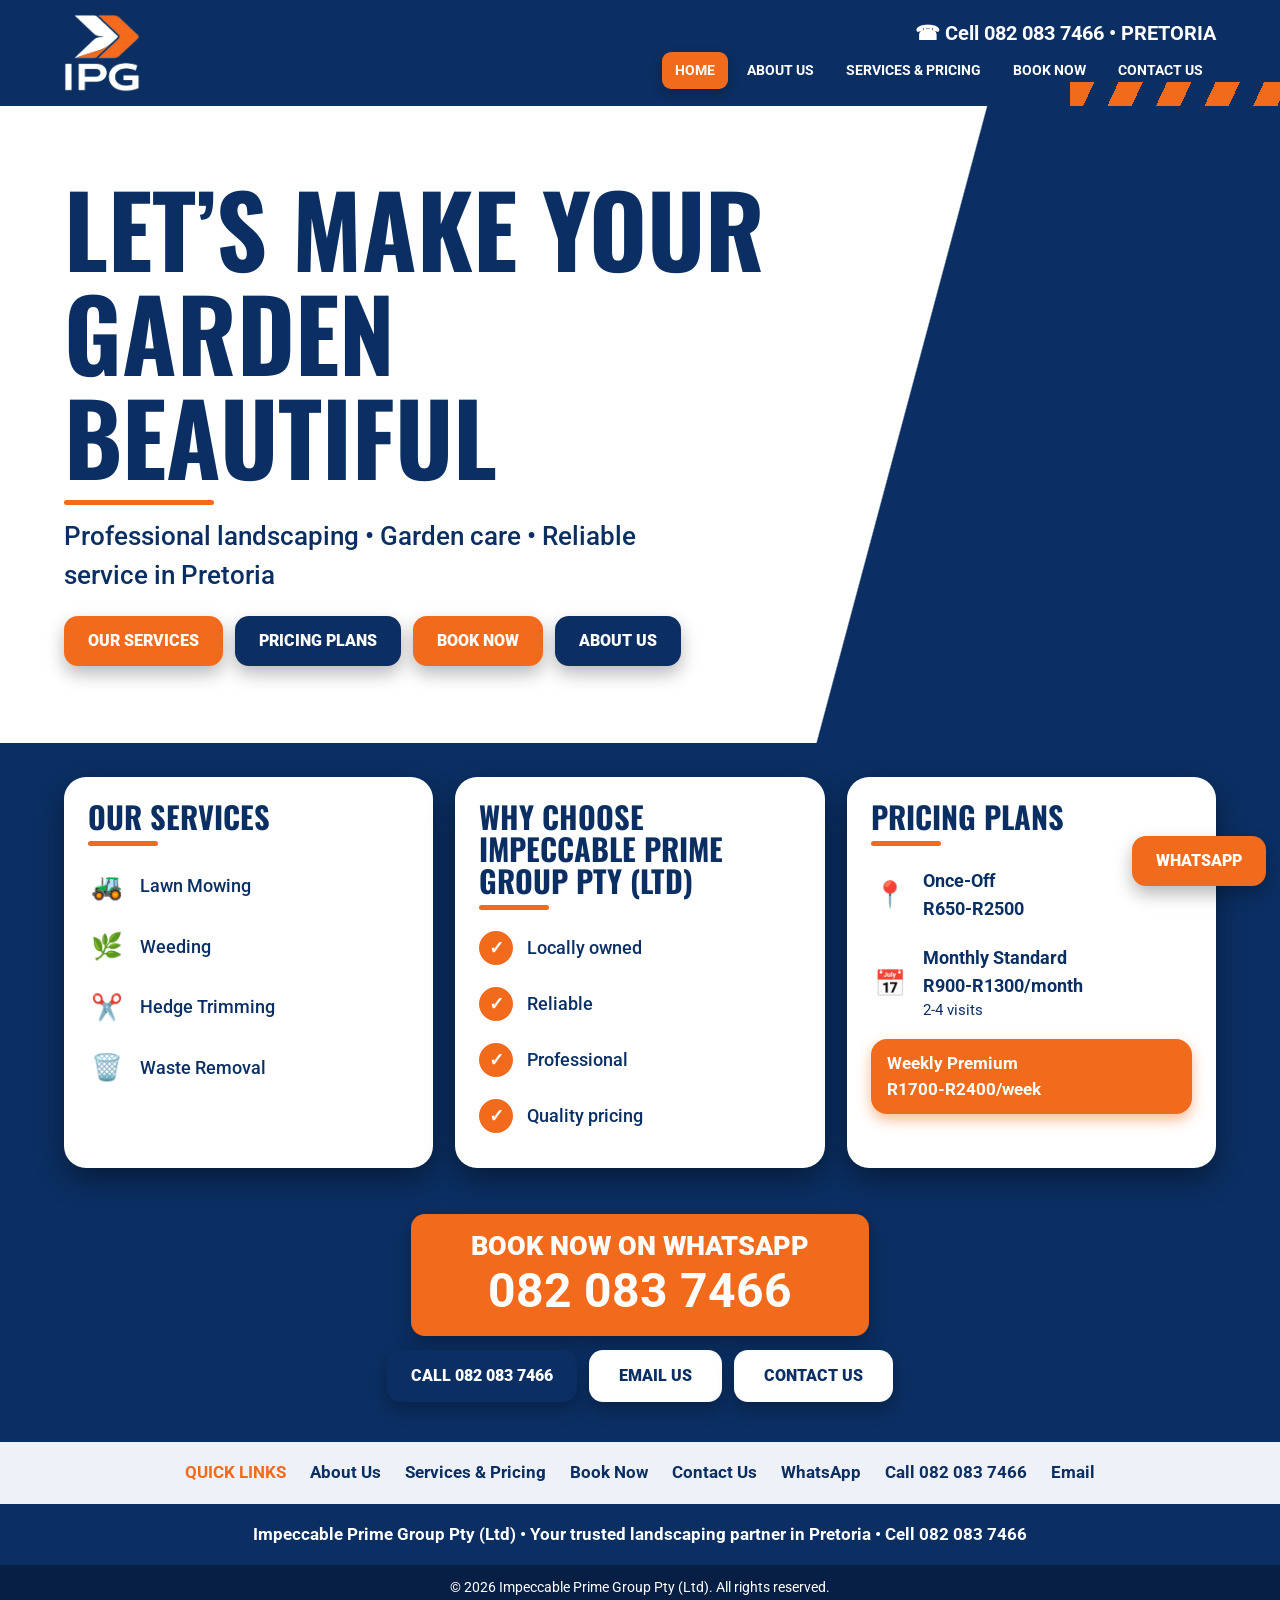
<file: index.html>
<!DOCTYPE html>
<html lang="en"><head><meta charset="utf-8"><meta name="viewport" content="width=device-width,initial-scale=1">
<title>Impeccable Prime Group Pty (Ltd) | Pretoria</title><meta name="description" content="Professional landscaping, garden care and reliable service in Pretoria."><link rel="icon" href="images/logo.png">
<link href="https://fonts.googleapis.com/css2?family=Montserrat:wght@500;700;800&family=Oswald:wght@500;700&family=Roboto:wght@400;500;700;900&display=swap" rel="stylesheet">
<link rel="stylesheet" href="index.css"></head>
<body class="">

<header class="top dark"><a class="logo" href="index.html"><img src="images/logo-white.png" alt="Impeccable Prime Group Pty (Ltd) logo" data-zoom></a><div class="right"><a class="ph" href="tel:+27820837466">&#9742; Cell 082 083 7466 &bull; PRETORIA</a><div class="navwrap"><button class="burger" aria-label="Menu">&#9776;</button><nav class="nav"><a href="index.html" class="on">Home</a><a href="about.html">About Us</a><a href="services-pricing.html">Services &amp; Pricing</a><a href="booking.html">Book Now</a><a href="contact.html">Contact Us</a></nav></div></div></header>
<section class="hero fade"><h1>Let&rsquo;s make your garden beautiful</h1><div class="bar"></div>
<p>Professional landscaping &bull; Garden care &bull; Reliable service in Pretoria</p>
<div class="btns"><a class="btn" href="services-pricing.html">Our Services</a><a class="btn navy" href="services-pricing.html#pricing">Pricing Plans</a><a class="btn" href="booking.html">Book Now</a><a class="btn navy" href="about.html">About Us</a></div></section>
<section class="panel"><div class="cards">
<div class="card fade"><h2>Our Services</h2><div class="bar"></div><ul>
<li><span class="ic">&#128668;</span>Lawn Mowing</li><li><span class="ic">&#127807;</span>Weeding</li><li><span class="ic">&#9986;&#65039;</span>Hedge Trimming</li><li><span class="ic">&#128465;&#65039;</span>Waste Removal</li></ul></div>
<div class="card fade"><h2>Why choose Impeccable Prime Group Pty (Ltd)</h2><div class="bar"></div><ul>
<li><span class="ck">&#10003;</span>Locally owned</li><li><span class="ck">&#10003;</span>Reliable</li><li><span class="ck">&#10003;</span>Professional</li><li><span class="ck">&#10003;</span>Quality pricing</li></ul></div>
<div class="card fade"><h2>Pricing Plans</h2><div class="bar"></div><ul>
<li><span class="ic">&#128205;</span><div><b>Once-Off</b><b>R650-R2500</b></div></li>
<li><span class="ic">&#128197;</span><div><b>Monthly Standard</b><b>R900-R1300/month</b><small>2-4 visits</small></div></li></ul>
<div class="pill">Weekly Premium<br>R1700-R2400/week</div></div></div></section>
<section class="cta fade"><a class="btn big" href="https://wa.me/27820837466" target="_blank" rel="noopener">Book now on WhatsApp<strong>082 083 7466</strong></a>
<div class="btns"><a class="btn navy" href="tel:+27820837466">Call 082 083 7466</a><a class="btn white" href="mailto:unitylaka@gmail.com">Email Us</a><a class="btn white" href="contact.html">Contact Us</a></div></section>
<div class="quick"><b>Quick links</b><a href="about.html">About Us</a><a href="services-pricing.html">Services &amp; Pricing</a><a href="booking.html">Book Now</a><a href="contact.html">Contact Us</a><a href="https://wa.me/27820837466" target="_blank" rel="noopener">WhatsApp</a><a href="tel:+27820837466">Call 082 083 7466</a><a href="mailto:unitylaka@gmail.com">Email</a></div><a class="btn wa" href="https://wa.me/27820837466" target="_blank" rel="noopener">WhatsApp</a>
<footer class="foot">Impeccable Prime Group Pty (Ltd) &bull; Your trusted landscaping partner in Pretoria &bull; Cell 082 083 7466</footer>
<div class="copy">&copy; 2026 Impeccable Prime Group Pty (Ltd). All rights reserved.</div>
<script src="index.js"></script></body></html>
</file>
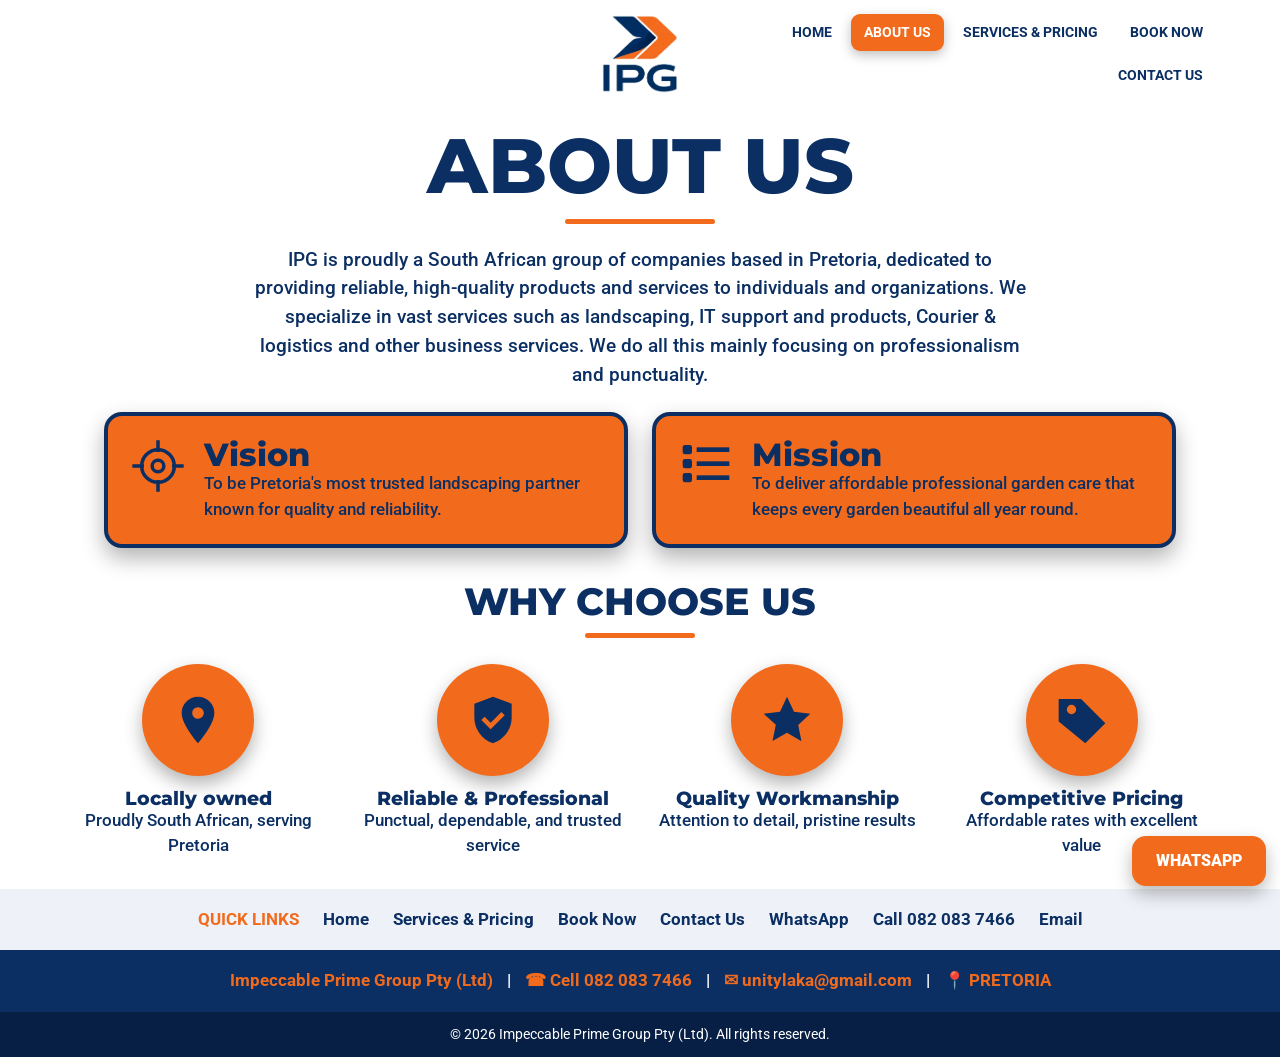
<file: about.html>
<!DOCTYPE html>
<html lang="en"><head><meta charset="utf-8"><meta name="viewport" content="width=device-width,initial-scale=1">
<title>About Us | Impeccable Prime Group Pty (Ltd)</title><meta name="description" content="Impeccable Prime Group Pty (Ltd) is proudly a South African group of companies based in Pretoria."><link rel="icon" href="images/logo.png">
<link href="https://fonts.googleapis.com/css2?family=Montserrat:wght@500;700;800&family=Oswald:wght@500;700&family=Roboto:wght@400;500;700;900&display=swap" rel="stylesheet">
<link rel="stylesheet" href="about.css"></head>
<body class="mont">

<header class="top mid"><a class="logo" href="index.html"><img src="images/logo.png" alt="Impeccable Prime Group Pty (Ltd) logo" data-zoom></a><div class="right"><div class="navwrap"><button class="burger" aria-label="Menu">&#9776;</button><nav class="nav"><a href="index.html">Home</a><a href="about.html" class="on">About Us</a><a href="services-pricing.html">Services &amp; Pricing</a><a href="booking.html">Book Now</a><a href="contact.html">Contact Us</a></nav></div></div></header>
<section class="hd fade"><h1>About Us</h1><div class="bar"></div></section>
<p class="intro fade">IPG is proudly a South African group of companies based in Pretoria, dedicated to providing reliable, high-quality products and services to individuals and organizations.<span class="more"> We specialize in vast services such as landscaping, IT support and products, Courier &amp; logistics and other business services. We do all this mainly focusing on professionalism and punctuality.</span><br><button class="toggle" type="button">Show more</button></p>
<section class="vm"><div class="fade"><svg viewBox="0 0 48 48" fill="none" stroke="#0B2F63" stroke-width="3"><circle cx="24" cy="24" r="14"/><circle cx="24" cy="24" r="5"/><path d="M24 2v10M24 36v10M2 24h10M36 24h10"/></svg><span><h3>Vision</h3><p>To be Pretoria's most trusted landscaping partner known for quality and reliability.</p></span></div>
<div class="fade"><svg viewBox="0 0 48 48" fill="#0B2F63"><rect x="4" y="6" width="8" height="8" rx="2"/><rect x="4" y="18" width="8" height="8" rx="2"/><rect x="4" y="30" width="8" height="8" rx="2"/><rect x="16" y="8" width="28" height="4"/><rect x="16" y="20" width="28" height="4"/><rect x="16" y="32" width="28" height="4"/></svg><span><h3>Mission</h3><p>To deliver affordable professional garden care that keeps every garden beautiful all year round.</p></span></div></section>
<section class="why"><h2>Why Choose Us</h2><div class="bar"></div><div class="row"><div class="fade"><div class="circ"><svg viewBox="0 0 24 24"><path fill-rule="evenodd" d="M12 2a7 7 0 0 0-7 7c0 5 7 13 7 13s7-8 7-13a7 7 0 0 0-7-7zm0 9.5a2.5 2.5 0 1 1 0-5 2.5 2.5 0 0 1 0 5z"/></svg></div><h3>Locally owned</h3><p>Proudly South African, serving Pretoria</p></div><div class="fade"><div class="circ"><svg viewBox="0 0 24 24"><path fill-rule="evenodd" d="M12 2 4 5v6c0 5 3.4 9.4 8 11 4.6-1.6 8-6 8-11V5l-8-3zm-1 14-4-4 1.4-1.4L11 13.2l4.6-4.6L17 10l-6 6z"/></svg></div><h3>Reliable &amp; Professional</h3><p>Punctual, dependable, and trusted service</p></div><div class="fade"><div class="circ"><svg viewBox="0 0 24 24"><path fill-rule="evenodd" d="m12 2 3 6.5 7 .8-5.2 4.8 1.4 7L12 17.5 5.8 21l1.4-7L2 9.3l7-.8z"/></svg></div><h3>Quality Workmanship</h3><p>Attention to detail, pristine results</p></div><div class="fade"><div class="circ"><svg viewBox="0 0 24 24"><path fill-rule="evenodd" d="M2 12.6V3h9.6L22 13.4 13.4 22 2 12.6zM7.5 5.5a2 2 0 1 0 0 4 2 2 0 0 0 0-4z"/></svg></div><h3>Competitive Pricing</h3><p>Affordable rates with excellent value</p></div></div></section>
<div class="quick"><b>Quick links</b><a href="index.html">Home</a><a href="services-pricing.html">Services &amp; Pricing</a><a href="booking.html">Book Now</a><a href="contact.html">Contact Us</a><a href="https://wa.me/27820837466" target="_blank" rel="noopener">WhatsApp</a><a href="tel:+27820837466">Call 082 083 7466</a><a href="mailto:unitylaka@gmail.com">Email</a></div><a class="btn wa" href="https://wa.me/27820837466" target="_blank" rel="noopener">WhatsApp</a>
<footer class="foot"><span>Impeccable Prime Group Pty (Ltd)</span> | <span>&#9742; <a href="tel:+27820837466" style="text-decoration:none">Cell 082 083 7466</a></span> | <span>&#9993; <a href="mailto:unitylaka@gmail.com" style="text-decoration:none">unitylaka@gmail.com</a></span> | <span>&#128205; PRETORIA</span></footer>
<div class="copy">&copy; 2026 Impeccable Prime Group Pty (Ltd). All rights reserved.</div>
<script src="about.js"></script></body></html>
</file>
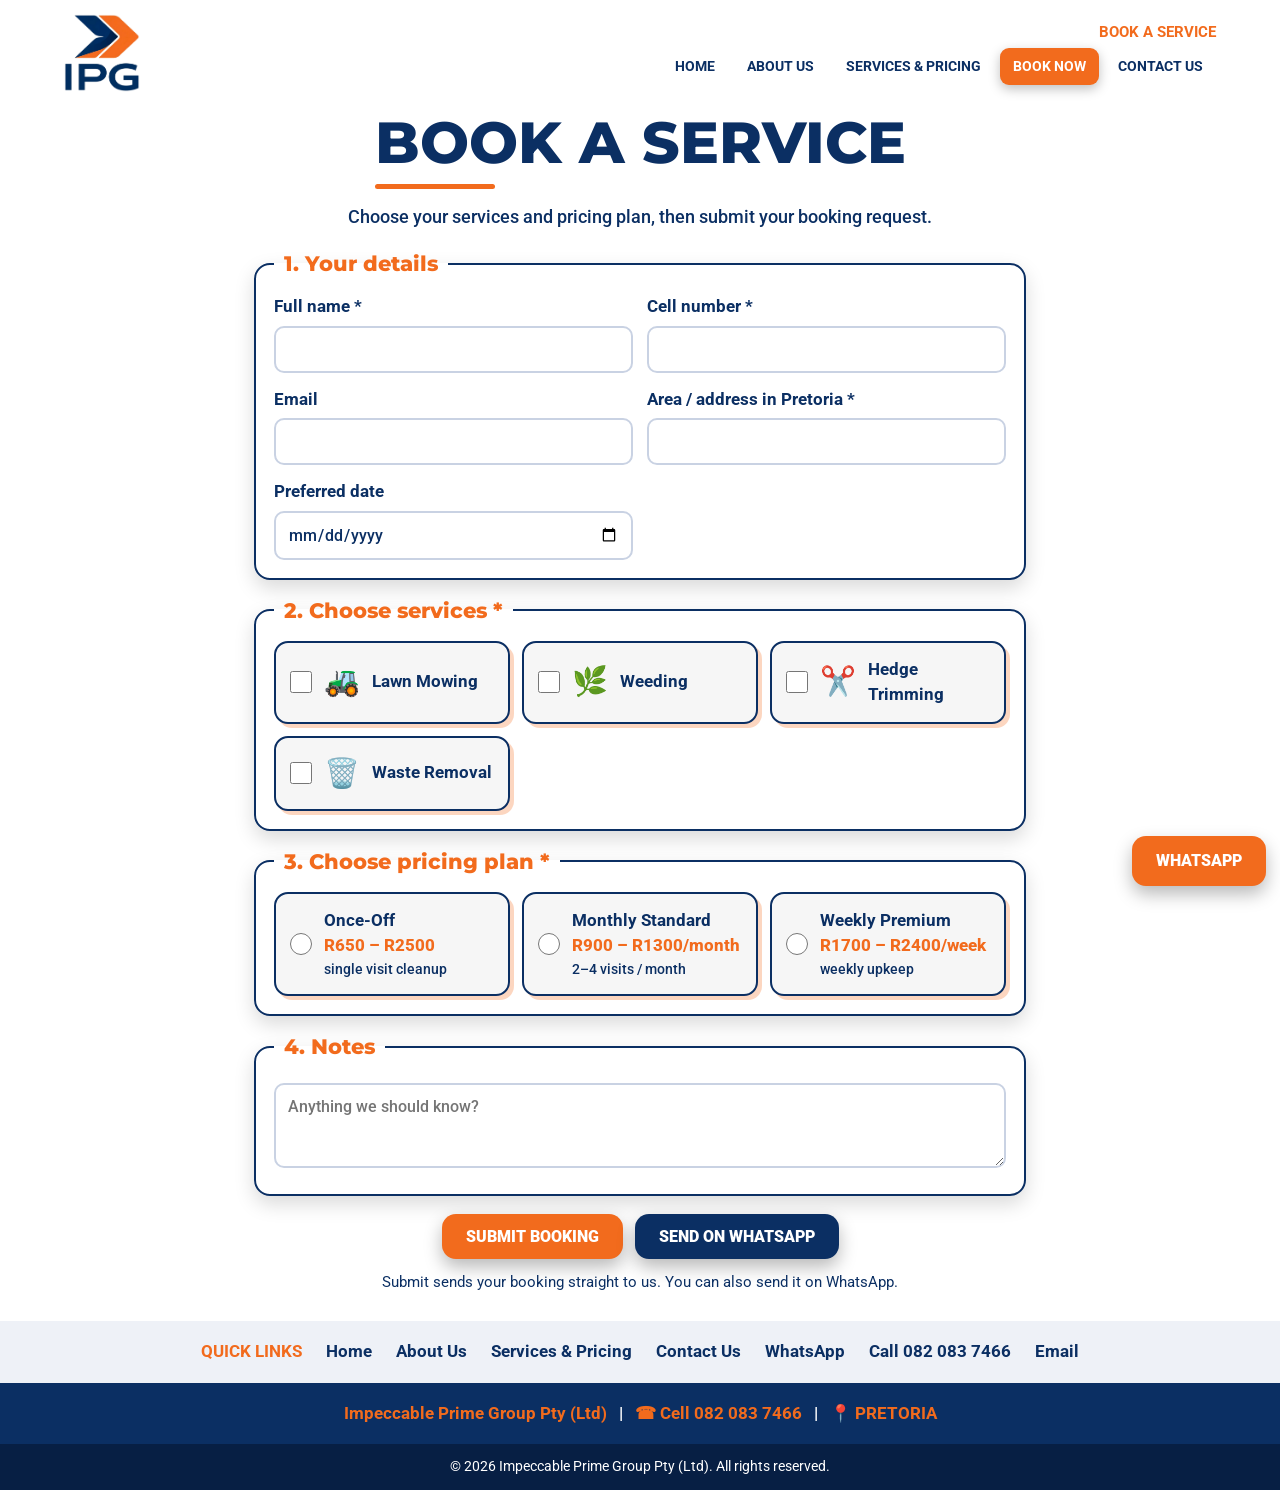
<file: booking.html>
<!DOCTYPE html>
<html lang="en"><head><meta charset="utf-8"><meta name="viewport" content="width=device-width,initial-scale=1">
<title>Book a Service | Impeccable Prime Group Pty (Ltd)</title><meta name="description" content="Choose your services and pricing plan and send your booking request by WhatsApp or email."><link rel="icon" href="images/logo.png">
<link href="https://fonts.googleapis.com/css2?family=Montserrat:wght@500;700;800&family=Oswald:wght@500;700&family=Roboto:wght@400;500;700;900&display=swap" rel="stylesheet">
<link rel="stylesheet" href="booking.css"></head>
<body class="mont">

<header class="top"><a class="logo" href="index.html"><img src="images/logo.png" alt="Impeccable Prime Group Pty (Ltd) logo" data-zoom></a><div class="right"><span class="lab">Book a Service</span><div class="navwrap"><button class="burger" aria-label="Menu">&#9776;</button><nav class="nav"><a href="index.html">Home</a><a href="about.html">About Us</a><a href="services-pricing.html">Services &amp; Pricing</a><a href="booking.html" class="on">Book Now</a><a href="contact.html">Contact Us</a></nav></div></div></header>
<div class="tw fade"><h1>Book a Service</h1><div class="bar"></div></div>
<p class="lead">Choose your services and pricing plan, then submit your booking request.</p>
<form id="bf" class="form fade" name="booking" method="POST" data-netlify="true" data-netlify-honeypot="bot-field" novalidate><input type="hidden" name="form-name" value="booking"><p hidden><label>Do not fill this in: <input name="bot-field"></label></p>
<fieldset><legend>1. Your details</legend><div class="fields"><label>Full name *<input id="name" name="name" autocomplete="name"></label><label>Cell number *<input id="phone" name="phone" type="tel" autocomplete="tel"></label><label>Email<input id="email" name="email" type="email" autocomplete="email"></label><label>Area / address in Pretoria *<input id="area" name="area" autocomplete="street-address"></label><label>Preferred date<input id="date" name="date" type="date"></label></div></fieldset>
<fieldset><legend>2. Choose services *</legend><div class="opts"><label class="opt"><input type="checkbox" name="service" value="Lawn Mowing"><i class="ic">&#128668;</i><span>Lawn Mowing</span></label><label class="opt"><input type="checkbox" name="service" value="Weeding"><i class="ic">&#127807;</i><span>Weeding</span></label><label class="opt"><input type="checkbox" name="service" value="Hedge Trimming"><i class="ic">&#9986;&#65039;</i><span>Hedge Trimming</span></label><label class="opt"><input type="checkbox" name="service" value="Waste Removal"><i class="ic">&#128465;&#65039;</i><span>Waste Removal</span></label></div></fieldset>
<fieldset><legend>3. Choose pricing plan *</legend><div class="opts"><label class="opt"><input type="radio" name="plan" value="Once-Off (R650 &ndash; R2500)"><span><b>Once-Off</b><em>R650 &ndash; R2500</em><small>single visit cleanup</small></span></label><label class="opt"><input type="radio" name="plan" value="Monthly Standard (R900 &ndash; R1300/month)"><span><b>Monthly Standard</b><em>R900 &ndash; R1300/month</em><small>2&ndash;4 visits / month</small></span></label><label class="opt"><input type="radio" name="plan" value="Weekly Premium (R1700 &ndash; R2400/week)"><span><b>Weekly Premium</b><em>R1700 &ndash; R2400/week</em><small>weekly upkeep</small></span></label></div></fieldset>
<fieldset><legend>4. Notes</legend><label><textarea id="notes" name="notes" rows="3" placeholder="Anything we should know?"></textarea></label></fieldset>
<div class="btns"><button type="submit" class="btn">Submit Booking</button><button type="button" class="btn navy" data-send="wa">Send on WhatsApp</button></div>
<p id="msg" role="alert"></p><p class="help">Submit sends your booking straight to us. You can also send it on WhatsApp.</p></form>
<div class="quick"><b>Quick links</b><a href="index.html">Home</a><a href="about.html">About Us</a><a href="services-pricing.html">Services &amp; Pricing</a><a href="contact.html">Contact Us</a><a href="https://wa.me/27820837466" target="_blank" rel="noopener">WhatsApp</a><a href="tel:+27820837466">Call 082 083 7466</a><a href="mailto:unitylaka@gmail.com">Email</a></div><a class="btn wa" href="https://wa.me/27820837466" target="_blank" rel="noopener">WhatsApp</a>
<footer class="foot"><span>Impeccable Prime Group Pty (Ltd)</span> | <span>&#9742; <a href="tel:+27820837466" style="text-decoration:none">Cell 082 083 7466</a></span> | <span>&#128205; PRETORIA</span></footer>
<div class="copy">&copy; 2026 Impeccable Prime Group Pty (Ltd). All rights reserved.</div>
<script src="booking.js"></script></body></html>
</file>
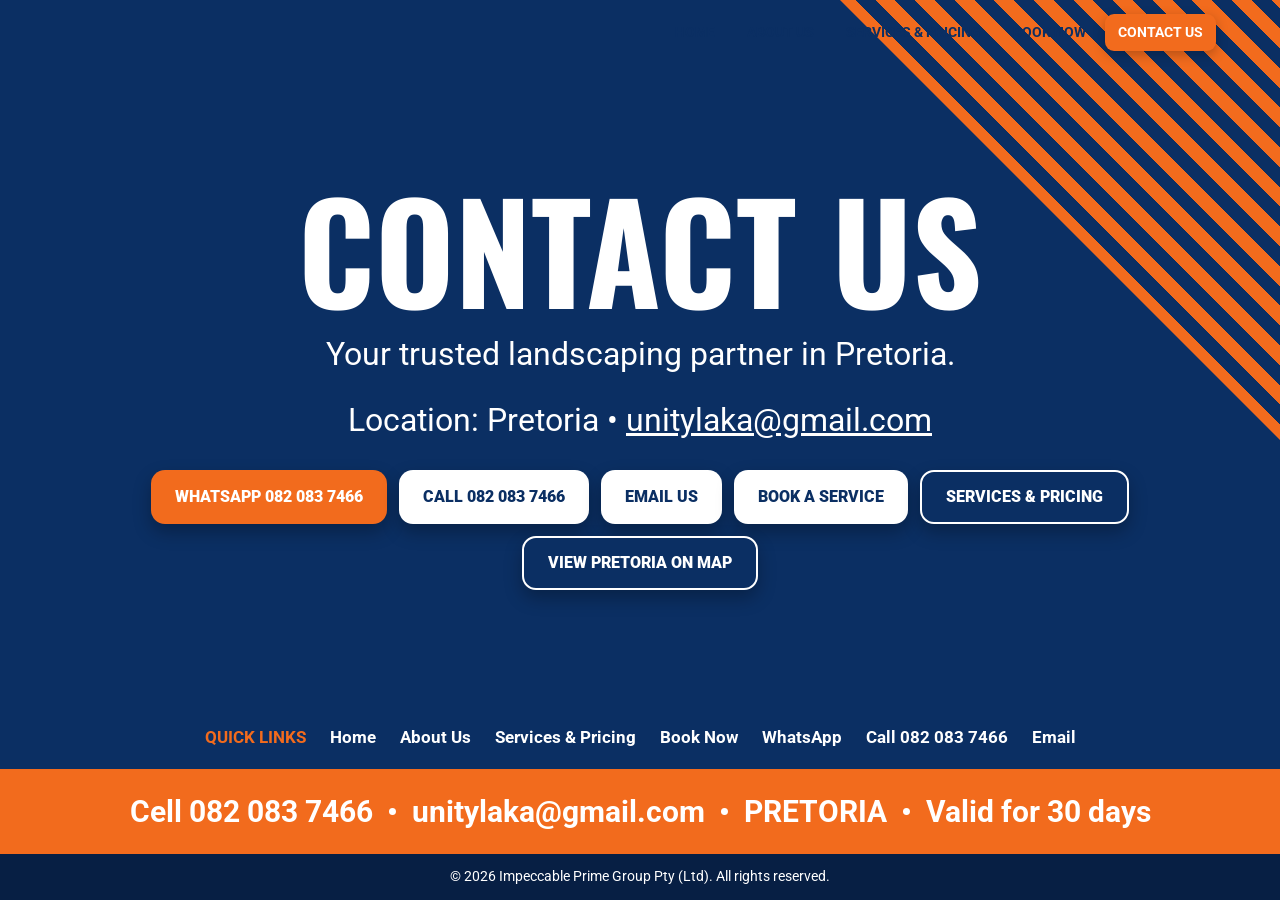
<file: contact.html>
<!DOCTYPE html>
<html lang="en"><head><meta charset="utf-8"><meta name="viewport" content="width=device-width,initial-scale=1">
<title>Contact Us | Impeccable Prime Group Pty (Ltd)</title><meta name="description" content="Contact Impeccable Prime Group Pty (Ltd) in Pretoria. Cell 082 083 7466, email unitylaka@gmail.com."><link rel="icon" href="images/logo.png">
<link href="https://fonts.googleapis.com/css2?family=Montserrat:wght@500;700;800&family=Oswald:wght@500;700&family=Roboto:wght@400;500;700;900&display=swap" rel="stylesheet">
<link rel="stylesheet" href="contact.css"></head>
<body class="c">

<div class="stripes"></div>
<header class="top"><div class="right"><div class="navwrap"><button class="burger" aria-label="Menu">&#9776;</button><nav class="nav"><a href="index.html">Home</a><a href="about.html">About Us</a><a href="services-pricing.html">Services &amp; Pricing</a><a href="booking.html">Book Now</a><a href="contact.html" class="on">Contact Us</a></nav></div></div></header>
<main class="main fade"><h1>Contact Us</h1><p>Your trusted landscaping partner in Pretoria.</p><p>Location: Pretoria &bull; <a href="mailto:unitylaka@gmail.com">unitylaka@gmail.com</a></p>
<div class="btns"><a class="btn" href="https://wa.me/27820837466" target="_blank" rel="noopener">WhatsApp 082 083 7466</a><a class="btn white" href="tel:+27820837466">Call 082 083 7466</a><a class="btn white" href="mailto:unitylaka@gmail.com">Email Us</a><a class="btn white" href="booking.html">Book a Service</a><a class="btn navy" style="border:2px solid #fff" href="services-pricing.html">Services &amp; Pricing</a><a class="btn navy" style="border:2px solid #fff" href="https://www.google.com/maps/search/?api=1&amp;query=Pretoria" target="_blank" rel="noopener">View Pretoria on Map</a></div></main>
<div class="quick"><b>Quick links</b><a href="index.html">Home</a><a href="about.html">About Us</a><a href="services-pricing.html">Services &amp; Pricing</a><a href="booking.html">Book Now</a><a href="https://wa.me/27820837466" target="_blank" rel="noopener">WhatsApp</a><a href="tel:+27820837466">Call 082 083 7466</a><a href="mailto:unitylaka@gmail.com">Email</a></div>
<div class="obar">Cell 082 083 7466 &nbsp;&bull;&nbsp; unitylaka@gmail.com &nbsp;&bull;&nbsp; PRETORIA &nbsp;&bull;&nbsp; Valid for 30 days</div>
<div class="copy">&copy; 2026 Impeccable Prime Group Pty (Ltd). All rights reserved.</div>
<script src="contact.js"></script></body></html>
</file>
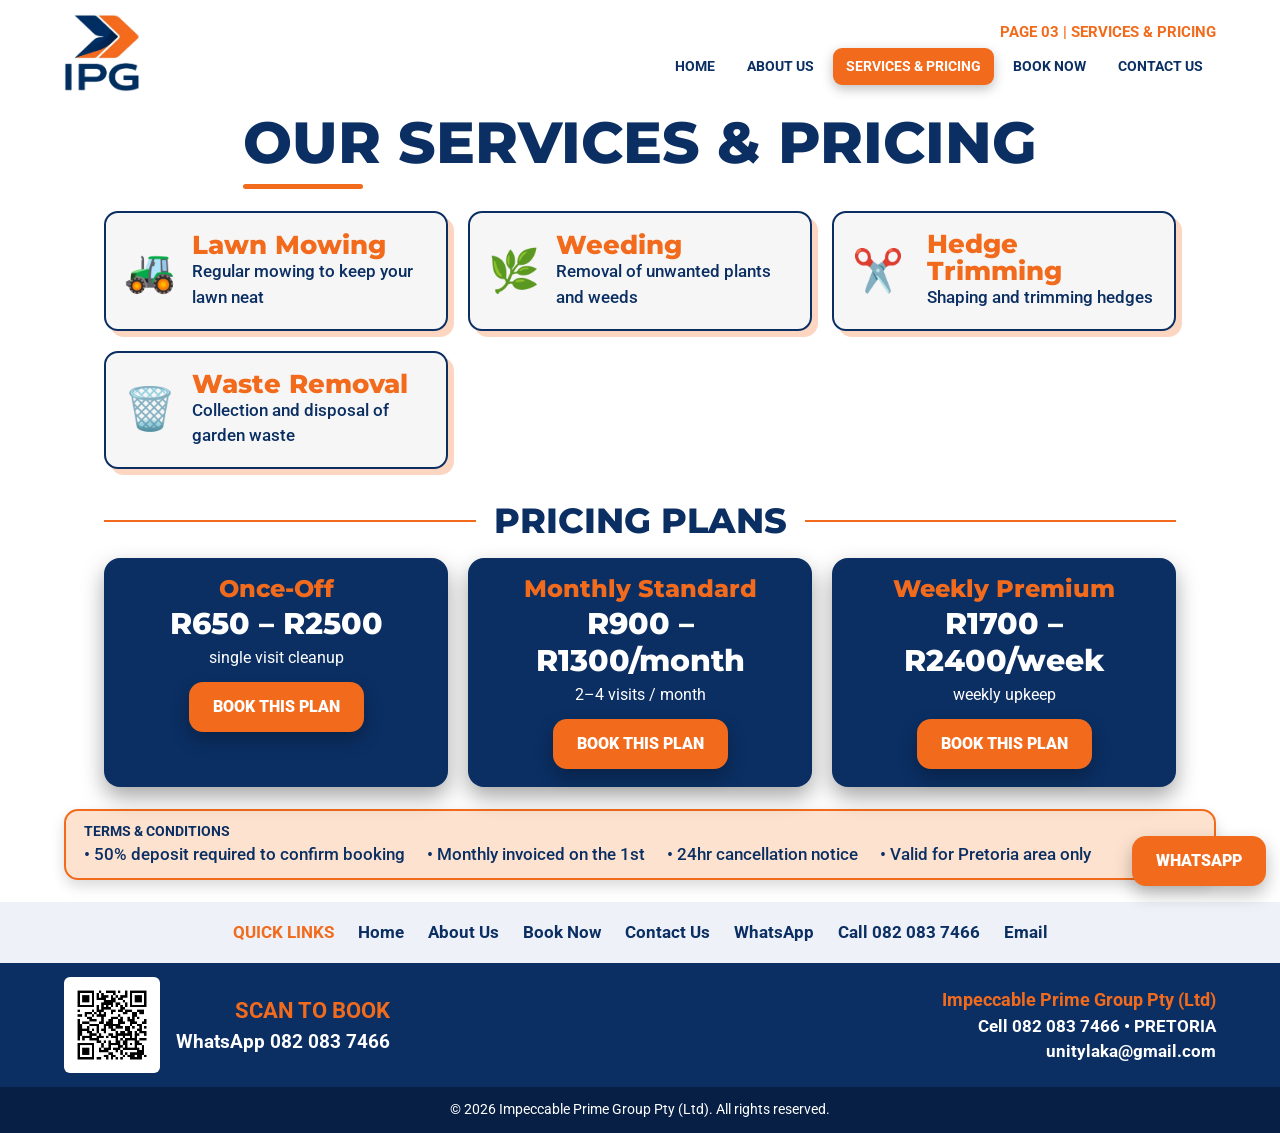
<file: services-pricing.html>
<!DOCTYPE html>
<html lang="en"><head><meta charset="utf-8"><meta name="viewport" content="width=device-width,initial-scale=1">
<title>Our Services &amp; Pricing | Impeccable Prime Group Pty (Ltd)</title><meta name="description" content="Lawn mowing, weeding, hedge trimming and waste removal in Pretoria. See our pricing plans."><link rel="icon" href="images/logo.png">
<link href="https://fonts.googleapis.com/css2?family=Montserrat:wght@500;700;800&family=Oswald:wght@500;700&family=Roboto:wght@400;500;700;900&display=swap" rel="stylesheet">
<link rel="stylesheet" href="services-pricing.css"></head>
<body class="mont">

<header class="top"><a class="logo" href="index.html"><img src="images/logo.png" alt="Impeccable Prime Group Pty (Ltd) logo" data-zoom></a><div class="right"><span class="lab">Page 03 | Services &amp; Pricing</span><div class="navwrap"><button class="burger" aria-label="Menu">&#9776;</button><nav class="nav"><a href="index.html">Home</a><a href="about.html">About Us</a><a href="services-pricing.html" class="on">Services &amp; Pricing</a><a href="booking.html">Book Now</a><a href="contact.html">Contact Us</a></nav></div></div></header>
<div class="tw fade"><h1>Our Services &amp; Pricing</h1><div class="bar"></div></div>
<section class="grid2"><div class="svc fade"><span class="ic">&#128668;</span><div><h3>Lawn Mowing</h3><p>Regular mowing to keep your lawn neat</p></div></div><div class="svc fade"><span class="ic">&#127807;</span><div><h3>Weeding</h3><p>Removal of unwanted plants and weeds</p></div></div><div class="svc fade"><span class="ic">&#9986;&#65039;</span><div><h3>Hedge Trimming</h3><p>Shaping and trimming hedges</p></div></div><div class="svc fade"><span class="ic">&#128465;&#65039;</span><div><h3>Waste Removal</h3><p>Collection and disposal of garden waste</p></div></div></section>
<h2 class="ttl" id="pricing">Pricing Plans</h2>
<section class="plans"><div class="plan fade"><h3>Once-Off</h3><div class="pr">R650 &ndash; R2500</div><small>single visit cleanup</small><a class="btn" href="booking.html?plan=Once-Off">Book This Plan</a></div><div class="plan fade"><h3>Monthly Standard</h3><div class="pr">R900 &ndash; R1300/month</div><small>2&ndash;4 visits / month</small><a class="btn" href="booking.html?plan=Monthly%20Standard">Book This Plan</a></div><div class="plan fade"><h3>Weekly Premium</h3><div class="pr">R1700 &ndash; R2400/week</div><small>weekly upkeep</small><a class="btn" href="booking.html?plan=Weekly%20Premium">Book This Plan</a></div></section>
<div class="tc fade"><h4>TERMS &amp; CONDITIONS</h4><ul><li>50% deposit required to confirm booking</li><li>Monthly invoiced on the 1st</li><li>24hr cancellation notice</li><li>Valid for Pretoria area only</li></ul></div>
<div class="quick"><b>Quick links</b><a href="index.html">Home</a><a href="about.html">About Us</a><a href="booking.html">Book Now</a><a href="contact.html">Contact Us</a><a href="https://wa.me/27820837466" target="_blank" rel="noopener">WhatsApp</a><a href="tel:+27820837466">Call 082 083 7466</a><a href="mailto:unitylaka@gmail.com">Email</a></div><a class="btn wa" href="https://wa.me/27820837466" target="_blank" rel="noopener">WhatsApp</a>
<footer class="sfoot"><div class="scan"><a href="https://wa.me/27820837466" target="_blank" rel="noopener"><img src="images/qr-whatsapp.png" alt="Scan to book on WhatsApp" data-zoom></a><div><b>SCAN TO BOOK</b><span>WhatsApp 082 083 7466</span></div></div>
<div><strong>Impeccable Prime Group Pty (Ltd)</strong>Cell 082 083 7466 &bull; PRETORIA<br><a href="mailto:unitylaka@gmail.com" style="text-decoration:none">unitylaka@gmail.com</a></div></footer>
<div class="copy">&copy; 2026 Impeccable Prime Group Pty (Ltd). All rights reserved.</div>
<script src="services-pricing.js"></script></body></html>
</file>
<file: index.css>
:root{--navy:#0B2F63;--orange:#F26B1D;--peach:#FDE3CF}
*{box-sizing:border-box;margin:0;padding:0}
html{scroll-behavior:smooth}
body{font:17px/1.5 Roboto,Arial,sans-serif;color:var(--navy);background:#fff}
h1,h2,h3{font-family:Oswald,'Arial Narrow',sans-serif;text-transform:uppercase;line-height:1.05}
.mont h1,.mont h2,.mont h3{font-family:Montserrat,Arial,sans-serif;font-weight:800}
img{max-width:100%;display:block}a{color:inherit}
img[data-zoom]{cursor:zoom-in}
.fade{opacity:0;transform:translateY(20px);transition:opacity .8s,transform .8s}.fade.show{opacity:1;transform:none}
.top{position:relative;display:grid;grid-template-columns:1fr auto 1fr;align-items:center;gap:14px;padding:14px 5%;background:var(--hbg,#fff);color:var(--htx,var(--navy));z-index:5}
.top.dark{--hbg:var(--navy);--htx:#fff}
.top .logo{grid-column:1}.top.mid .logo{grid-column:2;justify-self:center}
.logo img{height:78px;width:auto}
.top .right{grid-column:3;justify-self:end;display:flex;flex-direction:column;align-items:flex-end;gap:4px}
.nav{display:flex;gap:6px;flex-wrap:wrap;justify-content:flex-end}
.nav a{padding:8px 13px;border-radius:9px;text-decoration:none;font-weight:700;font-size:14px;text-transform:uppercase}
.nav a:hover,.nav a.on{background:var(--orange);color:#fff;box-shadow:0 4px 12px rgba(0,0,0,.25)}
.burger{display:none;background:var(--orange);color:#fff;border:0;border-radius:9px;font-size:24px;padding:4px 12px;box-shadow:0 4px 12px rgba(0,0,0,.25)}
@media(max-width:820px){.burger{display:block}.logo img{height:58px}
.nav{display:none;position:absolute;right:5%;top:100%;flex-direction:column;background:var(--hbg,#fff);padding:10px;border-radius:0 0 14px 14px;box-shadow:0 10px 24px rgba(0,0,0,.3);min-width:210px}.nav.open{display:flex}}
.btn{display:inline-flex;align-items:center;justify-content:center;gap:8px;padding:13px 24px;border-radius:14px;background:var(--orange);color:#fff;font-weight:900;text-decoration:none;text-transform:uppercase;box-shadow:0 8px 18px rgba(0,0,0,.28);transition:transform .2s,box-shadow .2s;border:0;cursor:pointer;font-size:1rem}
.btn:hover{transform:translateY(-3px);box-shadow:0 12px 24px rgba(0,0,0,.35)}
.btn.navy{background:var(--navy)}.btn.white{background:#fff;color:var(--navy)}
.btns{display:flex;flex-wrap:wrap;gap:12px}
.bar{width:150px;height:5px;border-radius:3px;background:var(--orange);margin:12px 0}
.quick{display:flex;flex-wrap:wrap;gap:8px 24px;justify-content:center;padding:18px 5%;font-weight:700;background:#eef1f7;color:var(--navy)}
.quick b{color:var(--orange);text-transform:uppercase}.quick a{text-decoration:none}.quick a:hover{color:var(--orange)}
.foot{background:var(--navy);color:#fff;text-align:center;padding:18px 5%;font-weight:700}
.foot span{color:var(--orange)}
.wa{position:fixed;right:14px;bottom:14px;z-index:20}
.lb{position:fixed;inset:0;background:rgba(0,0,0,.85);display:flex;align-items:center;justify-content:center;z-index:99;cursor:zoom-out;padding:16px}
.lb img{max-height:92vh;background:#fff;border-radius:10px}
@media(prefers-reduced-motion:reduce){.fade{transition:none;opacity:1;transform:none}html{scroll-behavior:auto}}

/* index page styles */
.top::after{content:"";position:absolute;right:0;bottom:0;width:210px;height:24px;background:repeating-linear-gradient(115deg,var(--orange) 0 22px,transparent 22px 44px);z-index:-1}
.ph{font-weight:700;font-size:1.25rem;text-decoration:none}
.hero{padding:clamp(30px,6vw,70px) 5% clamp(36px,6vw,80px);background:linear-gradient(105deg,#fff 0 68%,var(--navy) 68.1%)}
.hero h1{font-size:clamp(2.6rem,8.5vw,6.2rem);max-width:62%;color:var(--navy)}
.hero p{font-weight:500;font-size:clamp(1.05rem,2.4vw,1.6rem);max-width:640px;margin-bottom:22px}
.panel{background:var(--navy);padding:34px 5% 20px}
.cards{display:grid;grid-template-columns:repeat(auto-fit,minmax(270px,1fr));gap:22px;max-width:1200px;margin:auto}
.card{background:#fff;border-radius:22px;padding:24px;box-shadow:0 12px 28px rgba(0,0,0,.4)}
.card h2{font-size:1.9rem}.card .bar{width:70px;margin:8px 0 10px}
.card li{list-style:none;display:flex;align-items:center;gap:14px;padding:11px 0;font-weight:500;font-size:1.15rem}
.ic{flex:none;width:38px;text-align:center;font-size:1.6rem}
.ck{flex:none;width:34px;height:34px;border-radius:50%;background:var(--orange);color:#fff;display:grid;place-items:center;font-weight:900}
.card li b{display:block;font-weight:700}
.card small{display:block;font-weight:400;font-size:.95rem}
.pill{background:var(--orange);color:#fff;border-radius:16px;padding:12px 16px;font-weight:700;margin-top:6px;box-shadow:0 6px 14px rgba(242,107,29,.45)}
.cta{background:var(--navy);text-align:center;padding:26px 5% 40px}
.cta .btns{justify-content:center;margin-top:14px}
.big{flex-direction:column;gap:0;padding:16px clamp(20px,6vw,60px);font-size:clamp(1rem,3vw,1.7rem);line-height:1.2}
.big strong{font-size:clamp(1.6rem,6vw,3rem)}
.cta .btn.white{padding:14px 30px}

/* footer */
.copy{background:#071f44;color:#fff;text-align:center;padding:12px 5%;font-size:.9rem}

/* pop-up messages */
.pop{position:fixed;left:16px;bottom:16px;z-index:60;width:min(360px,calc(100% - 32px));display:flex;gap:14px;align-items:center;padding:18px 18px 20px 16px;background:linear-gradient(135deg,#0B2F63,#08224A);color:#fff;border-radius:18px;border-left:6px solid var(--orange);box-shadow:0 16px 40px rgba(0,0,0,.45);overflow:hidden;animation:popin .5s cubic-bezier(.2,.9,.3,1.2) both}
.pop.out{animation:popout .35s ease both}
.pop-i{flex:none;width:52px;height:52px;border-radius:50%;background:var(--orange);display:grid;place-items:center;font-size:1.6rem;box-shadow:0 6px 14px rgba(0,0,0,.35)}
.pop-c p{font-weight:700;font-size:1rem;line-height:1.35;margin:0 0 10px;padding-right:18px}
.pop-b{display:inline-block;background:var(--orange);color:#fff;text-decoration:none;font-weight:900;font-size:.9rem;text-transform:uppercase;padding:9px 16px;border-radius:10px;box-shadow:0 6px 14px rgba(0,0,0,.35)}
.pop-b:hover{background:#ff7d33}
.pop-x{position:absolute;top:6px;right:8px;background:none;border:0;color:#fff;font-size:1.6rem;line-height:1;cursor:pointer;opacity:.8}
.pop-bar{position:absolute;left:0;bottom:0;height:4px;background:var(--orange);width:100%;animation:popbar 9s linear forwards}
@keyframes popin{from{opacity:0;transform:translateY(30px) scale(.95)}to{opacity:1;transform:none}}
@keyframes popout{to{opacity:0;transform:translateY(20px)}}
@keyframes popbar{to{width:0}}
@media(max-width:600px){.pop{bottom:76px;left:12px;right:12px;width:auto}}
@media(prefers-reduced-motion:reduce){.pop,.pop-bar{animation:none}}
</file>
<file: about.css>
:root{--navy:#0B2F63;--orange:#F26B1D;--peach:#FDE3CF}
*{box-sizing:border-box;margin:0;padding:0}
html{scroll-behavior:smooth}
body{font:17px/1.5 Roboto,Arial,sans-serif;color:var(--navy);background:#fff}
h1,h2,h3{font-family:Oswald,'Arial Narrow',sans-serif;text-transform:uppercase;line-height:1.05}
.mont h1,.mont h2,.mont h3{font-family:Montserrat,Arial,sans-serif;font-weight:800}
img{max-width:100%;display:block}a{color:inherit}
img[data-zoom]{cursor:zoom-in}
.fade{opacity:0;transform:translateY(20px);transition:opacity .8s,transform .8s}.fade.show{opacity:1;transform:none}
.top{position:relative;display:grid;grid-template-columns:1fr auto 1fr;align-items:center;gap:14px;padding:14px 5%;background:var(--hbg,#fff);color:var(--htx,var(--navy));z-index:5}
.top.dark{--hbg:var(--navy);--htx:#fff}
.top .logo{grid-column:1}.top.mid .logo{grid-column:2;justify-self:center}
.logo img{height:78px;width:auto}
.top .right{grid-column:3;justify-self:end;display:flex;flex-direction:column;align-items:flex-end;gap:4px}
.nav{display:flex;gap:6px;flex-wrap:wrap;justify-content:flex-end}
.nav a{padding:8px 13px;border-radius:9px;text-decoration:none;font-weight:700;font-size:14px;text-transform:uppercase}
.nav a:hover,.nav a.on{background:var(--orange);color:#fff;box-shadow:0 4px 12px rgba(0,0,0,.25)}
.burger{display:none;background:var(--orange);color:#fff;border:0;border-radius:9px;font-size:24px;padding:4px 12px;box-shadow:0 4px 12px rgba(0,0,0,.25)}
@media(max-width:820px){.burger{display:block}.logo img{height:58px}
.nav{display:none;position:absolute;right:5%;top:100%;flex-direction:column;background:var(--hbg,#fff);padding:10px;border-radius:0 0 14px 14px;box-shadow:0 10px 24px rgba(0,0,0,.3);min-width:210px}.nav.open{display:flex}}
.btn{display:inline-flex;align-items:center;justify-content:center;gap:8px;padding:13px 24px;border-radius:14px;background:var(--orange);color:#fff;font-weight:900;text-decoration:none;text-transform:uppercase;box-shadow:0 8px 18px rgba(0,0,0,.28);transition:transform .2s,box-shadow .2s;border:0;cursor:pointer;font-size:1rem}
.btn:hover{transform:translateY(-3px);box-shadow:0 12px 24px rgba(0,0,0,.35)}
.btn.navy{background:var(--navy)}.btn.white{background:#fff;color:var(--navy)}
.btns{display:flex;flex-wrap:wrap;gap:12px}
.bar{width:150px;height:5px;border-radius:3px;background:var(--orange);margin:12px 0}
.quick{display:flex;flex-wrap:wrap;gap:8px 24px;justify-content:center;padding:18px 5%;font-weight:700;background:#eef1f7;color:var(--navy)}
.quick b{color:var(--orange);text-transform:uppercase}.quick a{text-decoration:none}.quick a:hover{color:var(--orange)}
.foot{background:var(--navy);color:#fff;text-align:center;padding:18px 5%;font-weight:700}
.foot span{color:var(--orange)}
.wa{position:fixed;right:14px;bottom:14px;z-index:20}
.lb{position:fixed;inset:0;background:rgba(0,0,0,.85);display:flex;align-items:center;justify-content:center;z-index:99;cursor:zoom-out;padding:16px}
.lb img{max-height:92vh;background:#fff;border-radius:10px}
@media(prefers-reduced-motion:reduce){.fade{transition:none;opacity:1;transform:none}html{scroll-behavior:auto}}

/* about page styles */
.hd{text-align:center;padding:10px 5% 0}
.hd h1{font-size:clamp(2.4rem,8vw,4.8rem);margin-top:8px}.hd .bar{margin:12px auto 0}
.intro{max-width:900px;margin:22px auto;padding:0 5%;text-align:center;font-weight:500;font-size:1.2rem}
.toggle{display:none;margin-top:8px;background:none;border:0;color:var(--orange);font:800 1rem Montserrat,sans-serif;cursor:pointer;text-decoration:underline}
@media(max-width:700px){.more{display:none}.more.open{display:inline}.toggle{display:inline-block}}
.vm{display:grid;grid-template-columns:repeat(auto-fit,minmax(300px,1fr));gap:24px;max-width:1200px;margin:0 auto;padding:0 5%}
.vm>div{display:flex;gap:18px;align-items:flex-start;background:var(--orange);border:4px solid var(--navy);border-radius:18px;padding:22px;box-shadow:0 10px 22px rgba(0,0,0,.3)}
.vm svg{flex:none;width:56px;height:56px}
.vm h3{font-size:2rem;text-transform:none}.vm p{font-weight:500}
.why{text-align:center;padding:34px 5% 30px}
.why h2{font-size:clamp(1.6rem,4vw,2.4rem)}.why .bar{width:110px;margin:10px auto 26px}
.row{display:grid;grid-template-columns:repeat(auto-fit,minmax(200px,1fr));gap:26px;max-width:1200px;margin:auto}
.circ{width:112px;height:112px;border-radius:50%;background:var(--orange);display:grid;place-items:center;margin:0 auto 12px;box-shadow:0 8px 18px rgba(0,0,0,.3)}
.circ svg{width:56px;height:56px;fill:var(--navy)}
.row h3{font-size:1.2rem;text-transform:none}.row p{font-weight:500}
.foot span{margin:0 10px}

/* footer */
.copy{background:#071f44;color:#fff;text-align:center;padding:12px 5%;font-size:.9rem}
.foot a{color:inherit}

/* pop-up messages */
.pop{position:fixed;left:16px;bottom:16px;z-index:60;width:min(360px,calc(100% - 32px));display:flex;gap:14px;align-items:center;padding:18px 18px 20px 16px;background:linear-gradient(135deg,#0B2F63,#08224A);color:#fff;border-radius:18px;border-left:6px solid var(--orange);box-shadow:0 16px 40px rgba(0,0,0,.45);overflow:hidden;animation:popin .5s cubic-bezier(.2,.9,.3,1.2) both}
.pop.out{animation:popout .35s ease both}
.pop-i{flex:none;width:52px;height:52px;border-radius:50%;background:var(--orange);display:grid;place-items:center;font-size:1.6rem;box-shadow:0 6px 14px rgba(0,0,0,.35)}
.pop-c p{font-weight:700;font-size:1rem;line-height:1.35;margin:0 0 10px;padding-right:18px}
.pop-b{display:inline-block;background:var(--orange);color:#fff;text-decoration:none;font-weight:900;font-size:.9rem;text-transform:uppercase;padding:9px 16px;border-radius:10px;box-shadow:0 6px 14px rgba(0,0,0,.35)}
.pop-b:hover{background:#ff7d33}
.pop-x{position:absolute;top:6px;right:8px;background:none;border:0;color:#fff;font-size:1.6rem;line-height:1;cursor:pointer;opacity:.8}
.pop-bar{position:absolute;left:0;bottom:0;height:4px;background:var(--orange);width:100%;animation:popbar 9s linear forwards}
@keyframes popin{from{opacity:0;transform:translateY(30px) scale(.95)}to{opacity:1;transform:none}}
@keyframes popout{to{opacity:0;transform:translateY(20px)}}
@keyframes popbar{to{width:0}}
@media(max-width:600px){.pop{bottom:76px;left:12px;right:12px;width:auto}}
@media(prefers-reduced-motion:reduce){.pop,.pop-bar{animation:none}}
</file>
<file: booking.css>
:root{--navy:#0B2F63;--orange:#F26B1D;--peach:#FDE3CF}
*{box-sizing:border-box;margin:0;padding:0}
html{scroll-behavior:smooth}
body{font:17px/1.5 Roboto,Arial,sans-serif;color:var(--navy);background:#fff}
h1,h2,h3{font-family:Oswald,'Arial Narrow',sans-serif;text-transform:uppercase;line-height:1.05}
.mont h1,.mont h2,.mont h3{font-family:Montserrat,Arial,sans-serif;font-weight:800}
img{max-width:100%;display:block}a{color:inherit}
img[data-zoom]{cursor:zoom-in}
.fade{opacity:0;transform:translateY(20px);transition:opacity .8s,transform .8s}.fade.show{opacity:1;transform:none}
.top{position:relative;display:grid;grid-template-columns:1fr auto 1fr;align-items:center;gap:14px;padding:14px 5%;background:var(--hbg,#fff);color:var(--htx,var(--navy));z-index:5}
.top.dark{--hbg:var(--navy);--htx:#fff}
.top .logo{grid-column:1}.top.mid .logo{grid-column:2;justify-self:center}
.logo img{height:78px;width:auto}
.top .right{grid-column:3;justify-self:end;display:flex;flex-direction:column;align-items:flex-end;gap:4px}
.nav{display:flex;gap:6px;flex-wrap:wrap;justify-content:flex-end}
.nav a{padding:8px 13px;border-radius:9px;text-decoration:none;font-weight:700;font-size:14px;text-transform:uppercase}
.nav a:hover,.nav a.on{background:var(--orange);color:#fff;box-shadow:0 4px 12px rgba(0,0,0,.25)}
.burger{display:none;background:var(--orange);color:#fff;border:0;border-radius:9px;font-size:24px;padding:4px 12px;box-shadow:0 4px 12px rgba(0,0,0,.25)}
@media(max-width:820px){.burger{display:block}.logo img{height:58px}
.nav{display:none;position:absolute;right:5%;top:100%;flex-direction:column;background:var(--hbg,#fff);padding:10px;border-radius:0 0 14px 14px;box-shadow:0 10px 24px rgba(0,0,0,.3);min-width:210px}.nav.open{display:flex}}
.btn{display:inline-flex;align-items:center;justify-content:center;gap:8px;padding:13px 24px;border-radius:14px;background:var(--orange);color:#fff;font-weight:900;text-decoration:none;text-transform:uppercase;box-shadow:0 8px 18px rgba(0,0,0,.28);transition:transform .2s,box-shadow .2s;border:0;cursor:pointer;font-size:1rem}
.btn:hover{transform:translateY(-3px);box-shadow:0 12px 24px rgba(0,0,0,.35)}
.btn.navy{background:var(--navy)}.btn.white{background:#fff;color:var(--navy)}
.btns{display:flex;flex-wrap:wrap;gap:12px}
.bar{width:150px;height:5px;border-radius:3px;background:var(--orange);margin:12px 0}
.quick{display:flex;flex-wrap:wrap;gap:8px 24px;justify-content:center;padding:18px 5%;font-weight:700;background:#eef1f7;color:var(--navy)}
.quick b{color:var(--orange);text-transform:uppercase}.quick a{text-decoration:none}.quick a:hover{color:var(--orange)}
.foot{background:var(--navy);color:#fff;text-align:center;padding:18px 5%;font-weight:700}
.foot span{color:var(--orange)}
.wa{position:fixed;right:14px;bottom:14px;z-index:20}
.lb{position:fixed;inset:0;background:rgba(0,0,0,.85);display:flex;align-items:center;justify-content:center;z-index:99;cursor:zoom-out;padding:16px}
.lb img{max-height:92vh;background:#fff;border-radius:10px}
@media(prefers-reduced-motion:reduce){.fade{transition:none;opacity:1;transform:none}html{scroll-behavior:auto}}

/* booking page styles */
.lab{color:var(--orange);font-weight:700;font-size:.95rem;text-transform:uppercase}
.tw{width:fit-content;max-width:90%;margin:6px auto 0}.tw h1{font-size:clamp(1.8rem,5.4vw,3.6rem)}.tw .bar{width:120px}
.lead{text-align:center;font-weight:500;font-size:1.15rem;margin:14px 5% 0}
.form{max-width:900px;margin:20px auto 28px;padding:0 5%}
fieldset{border:2px solid var(--navy);border-radius:16px;padding:18px;margin-bottom:18px;box-shadow:0 8px 20px rgba(0,0,0,.15);background:#fff}
legend{padding:0 10px;color:var(--orange);font:800 1.3rem Montserrat,Arial,sans-serif}
.fields{display:grid;grid-template-columns:repeat(auto-fit,minmax(240px,1fr));gap:14px}
label{font-weight:700;display:block}
input:not([type=checkbox]):not([type=radio]),textarea{width:100%;margin-top:6px;padding:12px;font:500 1rem Roboto,Arial,sans-serif;color:var(--navy);border:2px solid #c9d2e3;border-radius:10px;background:#fff}
input:focus,textarea:focus{outline:3px solid rgba(242,107,29,.45);border-color:var(--orange)}
.opts{display:grid;grid-template-columns:repeat(auto-fit,minmax(220px,1fr));gap:12px}
.opt{display:flex;align-items:center;gap:12px;border:2px solid var(--navy);border-radius:14px;padding:14px;cursor:pointer;background:#f6f6f6;box-shadow:4px 4px 0 rgba(242,107,29,.28);transition:background .2s,transform .2s}
.opt:hover{transform:translateY(-2px)}.opt:has(input:checked){background:var(--peach);border-color:var(--orange)}
.opt input{width:22px;height:22px;accent-color:var(--orange);flex:none}
.opt .ic{font-style:normal;font-size:1.8rem}.opt span{display:flex;flex-direction:column;font-weight:700}
.opt em{font-style:normal;color:var(--orange);font-weight:800}.opt small{font-weight:500}
.form .btns{justify-content:center}.form .btn{font-family:inherit}
#msg{color:#c0392b;font-weight:700;text-align:center;margin-top:12px}.help{text-align:center;font-size:.95rem;margin-top:8px}
.foot span{margin:0 8px}.foot a{color:inherit}
.copy{background:#071f44;color:#fff;text-align:center;padding:12px 5%;font-size:.9rem}
#msg.ok{color:#1e7e34}

/* pop-up messages */
.pop{position:fixed;left:16px;bottom:16px;z-index:60;width:min(360px,calc(100% - 32px));display:flex;gap:14px;align-items:center;padding:18px 18px 20px 16px;background:linear-gradient(135deg,#0B2F63,#08224A);color:#fff;border-radius:18px;border-left:6px solid var(--orange);box-shadow:0 16px 40px rgba(0,0,0,.45);overflow:hidden;animation:popin .5s cubic-bezier(.2,.9,.3,1.2) both}
.pop.out{animation:popout .35s ease both}
.pop-i{flex:none;width:52px;height:52px;border-radius:50%;background:var(--orange);display:grid;place-items:center;font-size:1.6rem;box-shadow:0 6px 14px rgba(0,0,0,.35)}
.pop-c p{font-weight:700;font-size:1rem;line-height:1.35;margin:0 0 10px;padding-right:18px}
.pop-b{display:inline-block;background:var(--orange);color:#fff;text-decoration:none;font-weight:900;font-size:.9rem;text-transform:uppercase;padding:9px 16px;border-radius:10px;box-shadow:0 6px 14px rgba(0,0,0,.35)}
.pop-b:hover{background:#ff7d33}
.pop-x{position:absolute;top:6px;right:8px;background:none;border:0;color:#fff;font-size:1.6rem;line-height:1;cursor:pointer;opacity:.8}
.pop-bar{position:absolute;left:0;bottom:0;height:4px;background:var(--orange);width:100%;animation:popbar 9s linear forwards}
@keyframes popin{from{opacity:0;transform:translateY(30px) scale(.95)}to{opacity:1;transform:none}}
@keyframes popout{to{opacity:0;transform:translateY(20px)}}
@keyframes popbar{to{width:0}}
@media(max-width:600px){.pop{bottom:76px;left:12px;right:12px;width:auto}}
@media(prefers-reduced-motion:reduce){.pop,.pop-bar{animation:none}}
</file>
<file: contact.css>
:root{--navy:#0B2F63;--orange:#F26B1D;--peach:#FDE3CF}
*{box-sizing:border-box;margin:0;padding:0}
html{scroll-behavior:smooth}
body{font:17px/1.5 Roboto,Arial,sans-serif;color:var(--navy);background:#fff}
h1,h2,h3{font-family:Oswald,'Arial Narrow',sans-serif;text-transform:uppercase;line-height:1.05}
.mont h1,.mont h2,.mont h3{font-family:Montserrat,Arial,sans-serif;font-weight:800}
img{max-width:100%;display:block}a{color:inherit}
img[data-zoom]{cursor:zoom-in}
.fade{opacity:0;transform:translateY(20px);transition:opacity .8s,transform .8s}.fade.show{opacity:1;transform:none}
.top{position:relative;display:grid;grid-template-columns:1fr auto 1fr;align-items:center;gap:14px;padding:14px 5%;background:var(--hbg,#fff);color:var(--htx,var(--navy));z-index:5}
.top.dark{--hbg:var(--navy);--htx:#fff}
.top .logo{grid-column:1}.top.mid .logo{grid-column:2;justify-self:center}
.logo img{height:78px;width:auto}
.top .right{grid-column:3;justify-self:end;display:flex;flex-direction:column;align-items:flex-end;gap:4px}
.nav{display:flex;gap:6px;flex-wrap:wrap;justify-content:flex-end}
.nav a{padding:8px 13px;border-radius:9px;text-decoration:none;font-weight:700;font-size:14px;text-transform:uppercase}
.nav a:hover,.nav a.on{background:var(--orange);color:#fff;box-shadow:0 4px 12px rgba(0,0,0,.25)}
.burger{display:none;background:var(--orange);color:#fff;border:0;border-radius:9px;font-size:24px;padding:4px 12px;box-shadow:0 4px 12px rgba(0,0,0,.25)}
@media(max-width:820px){.burger{display:block}.logo img{height:58px}
.nav{display:none;position:absolute;right:5%;top:100%;flex-direction:column;background:var(--hbg,#fff);padding:10px;border-radius:0 0 14px 14px;box-shadow:0 10px 24px rgba(0,0,0,.3);min-width:210px}.nav.open{display:flex}}
.btn{display:inline-flex;align-items:center;justify-content:center;gap:8px;padding:13px 24px;border-radius:14px;background:var(--orange);color:#fff;font-weight:900;text-decoration:none;text-transform:uppercase;box-shadow:0 8px 18px rgba(0,0,0,.28);transition:transform .2s,box-shadow .2s;border:0;cursor:pointer;font-size:1rem}
.btn:hover{transform:translateY(-3px);box-shadow:0 12px 24px rgba(0,0,0,.35)}
.btn.navy{background:var(--navy)}.btn.white{background:#fff;color:var(--navy)}
.btns{display:flex;flex-wrap:wrap;gap:12px}
.bar{width:150px;height:5px;border-radius:3px;background:var(--orange);margin:12px 0}
.quick{display:flex;flex-wrap:wrap;gap:8px 24px;justify-content:center;padding:18px 5%;font-weight:700;background:#eef1f7;color:var(--navy)}
.quick b{color:var(--orange);text-transform:uppercase}.quick a{text-decoration:none}.quick a:hover{color:var(--orange)}
.foot{background:var(--navy);color:#fff;text-align:center;padding:18px 5%;font-weight:700}
.foot span{color:var(--orange)}
.wa{position:fixed;right:14px;bottom:14px;z-index:20}
.lb{position:fixed;inset:0;background:rgba(0,0,0,.85);display:flex;align-items:center;justify-content:center;z-index:99;cursor:zoom-out;padding:16px}
.lb img{max-height:92vh;background:#fff;border-radius:10px}
@media(prefers-reduced-motion:reduce){.fade{transition:none;opacity:1;transform:none}html{scroll-behavior:auto}}

/* contact page styles */
body.c{min-height:100vh;display:flex;flex-direction:column;background:var(--navy);color:#fff;position:relative;overflow-x:hidden}
.stripes{position:absolute;top:0;right:0;width:min(36vw,440px);aspect-ratio:1;background:repeating-linear-gradient(45deg,var(--orange) 0 14px,transparent 14px 28px);clip-path:polygon(0 0,100% 0,100% 100%);z-index:1;pointer-events:none}
.c .top{background:transparent;z-index:6}
.main{flex:1;display:flex;flex-direction:column;align-items:center;justify-content:center;text-align:center;padding:30px 5%;gap:18px}
.main h1{font-size:clamp(3rem,13vw,8.5rem);line-height:.95}
.main p{font-size:clamp(1.15rem,3.2vw,2rem)}
.main .btns{justify-content:center;margin-top:8px}
.c .quick{background:transparent;color:#fff}.c .quick a:hover{color:var(--orange)}
.obar{background:var(--orange);color:#fff;text-align:center;font-weight:700;font-size:clamp(1rem,3vw,1.9rem);padding:20px 5%}

/* footer */
.copy{background:#071f44;color:#fff;text-align:center;padding:12px 5%;font-size:.9rem}

/* pop-up messages */
.pop{position:fixed;left:16px;bottom:16px;z-index:60;width:min(360px,calc(100% - 32px));display:flex;gap:14px;align-items:center;padding:18px 18px 20px 16px;background:linear-gradient(135deg,#0B2F63,#08224A);color:#fff;border-radius:18px;border-left:6px solid var(--orange);box-shadow:0 16px 40px rgba(0,0,0,.45);overflow:hidden;animation:popin .5s cubic-bezier(.2,.9,.3,1.2) both}
.pop.out{animation:popout .35s ease both}
.pop-i{flex:none;width:52px;height:52px;border-radius:50%;background:var(--orange);display:grid;place-items:center;font-size:1.6rem;box-shadow:0 6px 14px rgba(0,0,0,.35)}
.pop-c p{font-weight:700;font-size:1rem;line-height:1.35;margin:0 0 10px;padding-right:18px}
.pop-b{display:inline-block;background:var(--orange);color:#fff;text-decoration:none;font-weight:900;font-size:.9rem;text-transform:uppercase;padding:9px 16px;border-radius:10px;box-shadow:0 6px 14px rgba(0,0,0,.35)}
.pop-b:hover{background:#ff7d33}
.pop-x{position:absolute;top:6px;right:8px;background:none;border:0;color:#fff;font-size:1.6rem;line-height:1;cursor:pointer;opacity:.8}
.pop-bar{position:absolute;left:0;bottom:0;height:4px;background:var(--orange);width:100%;animation:popbar 9s linear forwards}
@keyframes popin{from{opacity:0;transform:translateY(30px) scale(.95)}to{opacity:1;transform:none}}
@keyframes popout{to{opacity:0;transform:translateY(20px)}}
@keyframes popbar{to{width:0}}
@media(max-width:600px){.pop{bottom:76px;left:12px;right:12px;width:auto}}
@media(prefers-reduced-motion:reduce){.pop,.pop-bar{animation:none}}
</file>
<file: services-pricing.css>
:root{--navy:#0B2F63;--orange:#F26B1D;--peach:#FDE3CF}
*{box-sizing:border-box;margin:0;padding:0}
html{scroll-behavior:smooth}
body{font:17px/1.5 Roboto,Arial,sans-serif;color:var(--navy);background:#fff}
h1,h2,h3{font-family:Oswald,'Arial Narrow',sans-serif;text-transform:uppercase;line-height:1.05}
.mont h1,.mont h2,.mont h3{font-family:Montserrat,Arial,sans-serif;font-weight:800}
img{max-width:100%;display:block}a{color:inherit}
img[data-zoom]{cursor:zoom-in}
.fade{opacity:0;transform:translateY(20px);transition:opacity .8s,transform .8s}.fade.show{opacity:1;transform:none}
.top{position:relative;display:grid;grid-template-columns:1fr auto 1fr;align-items:center;gap:14px;padding:14px 5%;background:var(--hbg,#fff);color:var(--htx,var(--navy));z-index:5}
.top.dark{--hbg:var(--navy);--htx:#fff}
.top .logo{grid-column:1}.top.mid .logo{grid-column:2;justify-self:center}
.logo img{height:78px;width:auto}
.top .right{grid-column:3;justify-self:end;display:flex;flex-direction:column;align-items:flex-end;gap:4px}
.nav{display:flex;gap:6px;flex-wrap:wrap;justify-content:flex-end}
.nav a{padding:8px 13px;border-radius:9px;text-decoration:none;font-weight:700;font-size:14px;text-transform:uppercase}
.nav a:hover,.nav a.on{background:var(--orange);color:#fff;box-shadow:0 4px 12px rgba(0,0,0,.25)}
.burger{display:none;background:var(--orange);color:#fff;border:0;border-radius:9px;font-size:24px;padding:4px 12px;box-shadow:0 4px 12px rgba(0,0,0,.25)}
@media(max-width:820px){.burger{display:block}.logo img{height:58px}
.nav{display:none;position:absolute;right:5%;top:100%;flex-direction:column;background:var(--hbg,#fff);padding:10px;border-radius:0 0 14px 14px;box-shadow:0 10px 24px rgba(0,0,0,.3);min-width:210px}.nav.open{display:flex}}
.btn{display:inline-flex;align-items:center;justify-content:center;gap:8px;padding:13px 24px;border-radius:14px;background:var(--orange);color:#fff;font-weight:900;text-decoration:none;text-transform:uppercase;box-shadow:0 8px 18px rgba(0,0,0,.28);transition:transform .2s,box-shadow .2s;border:0;cursor:pointer;font-size:1rem}
.btn:hover{transform:translateY(-3px);box-shadow:0 12px 24px rgba(0,0,0,.35)}
.btn.navy{background:var(--navy)}.btn.white{background:#fff;color:var(--navy)}
.btns{display:flex;flex-wrap:wrap;gap:12px}
.bar{width:150px;height:5px;border-radius:3px;background:var(--orange);margin:12px 0}
.quick{display:flex;flex-wrap:wrap;gap:8px 24px;justify-content:center;padding:18px 5%;font-weight:700;background:#eef1f7;color:var(--navy)}
.quick b{color:var(--orange);text-transform:uppercase}.quick a{text-decoration:none}.quick a:hover{color:var(--orange)}
.foot{background:var(--navy);color:#fff;text-align:center;padding:18px 5%;font-weight:700}
.foot span{color:var(--orange)}
.wa{position:fixed;right:14px;bottom:14px;z-index:20}
.lb{position:fixed;inset:0;background:rgba(0,0,0,.85);display:flex;align-items:center;justify-content:center;z-index:99;cursor:zoom-out;padding:16px}
.lb img{max-height:92vh;background:#fff;border-radius:10px}
@media(prefers-reduced-motion:reduce){.fade{transition:none;opacity:1;transform:none}html{scroll-behavior:auto}}

/* services-pricing page styles */
.lab{color:var(--orange);font-weight:700;font-size:.95rem;text-transform:uppercase}
.tw{width:fit-content;max-width:90%;margin:6px auto 0}
.tw h1{font-size:clamp(1.8rem,5.4vw,3.6rem)}.tw .bar{width:120px}
.grid2,.plans{display:grid;grid-template-columns:repeat(auto-fit,minmax(290px,1fr));gap:20px;max-width:1200px;margin:22px auto;padding:0 5%}
.svc{display:flex;gap:16px;align-items:center;background:#f6f6f6;border:2px solid var(--navy);border-radius:14px;padding:18px;box-shadow:6px 6px 0 rgba(242,107,29,.28)}
.svc .ic{font-size:2.6rem;width:60px}.svc h3{color:var(--orange);font-size:1.6rem;text-transform:none}.svc p{font-weight:500}
.ttl{display:flex;align-items:center;gap:18px;max-width:1200px;margin:34px auto 0;padding:0 5%;font-size:clamp(1.4rem,4vw,2.2rem)}
.ttl::before,.ttl::after{content:"";flex:1;height:2px;background:var(--orange)}
.plans{margin-top:18px}
.plan{background:var(--navy);color:#fff;border-radius:16px;padding:18px;text-align:center;box-shadow:0 10px 22px rgba(0,0,0,.35)}
.plan h3{color:var(--orange);font-size:1.5rem;text-transform:none}.plan .pr{font:800 clamp(1.5rem,5vw,1.9rem) Montserrat,sans-serif;margin:4px 0}
.plan small{display:block;margin-bottom:12px;font-size:1rem}
.tc{max-width:1200px;margin:0 auto 22px;padding:10px 18px;background:var(--peach);border:2px solid var(--orange);border-radius:14px;box-shadow:0 6px 14px rgba(0,0,0,.15);width:calc(90% - 0px)}
.tc h4{font-size:.9rem}.tc ul{list-style:none;display:flex;flex-wrap:wrap;gap:4px 22px;font-weight:500}.tc li::before{content:"\2022  "}
.sfoot{background:var(--navy);color:#fff;display:flex;justify-content:space-between;align-items:center;gap:16px;padding:14px 5%;flex-wrap:wrap}
.sfoot img{width:96px;background:#fff;padding:4px;border-radius:6px}
.scan{display:flex;gap:16px;align-items:center}.scan b{color:var(--orange);font-size:1.4rem;display:block}.scan span{font-weight:700;font-size:1.2rem}
.sfoot div:last-child{text-align:right;font-weight:700}.sfoot strong{color:var(--orange);font-size:1.6rem;display:block}

/* footer */
.copy{background:#071f44;color:#fff;text-align:center;padding:12px 5%;font-size:.9rem}
.sfoot strong{font-size:1.15rem}

/* pop-up messages */
.pop{position:fixed;left:16px;bottom:16px;z-index:60;width:min(360px,calc(100% - 32px));display:flex;gap:14px;align-items:center;padding:18px 18px 20px 16px;background:linear-gradient(135deg,#0B2F63,#08224A);color:#fff;border-radius:18px;border-left:6px solid var(--orange);box-shadow:0 16px 40px rgba(0,0,0,.45);overflow:hidden;animation:popin .5s cubic-bezier(.2,.9,.3,1.2) both}
.pop.out{animation:popout .35s ease both}
.pop-i{flex:none;width:52px;height:52px;border-radius:50%;background:var(--orange);display:grid;place-items:center;font-size:1.6rem;box-shadow:0 6px 14px rgba(0,0,0,.35)}
.pop-c p{font-weight:700;font-size:1rem;line-height:1.35;margin:0 0 10px;padding-right:18px}
.pop-b{display:inline-block;background:var(--orange);color:#fff;text-decoration:none;font-weight:900;font-size:.9rem;text-transform:uppercase;padding:9px 16px;border-radius:10px;box-shadow:0 6px 14px rgba(0,0,0,.35)}
.pop-b:hover{background:#ff7d33}
.pop-x{position:absolute;top:6px;right:8px;background:none;border:0;color:#fff;font-size:1.6rem;line-height:1;cursor:pointer;opacity:.8}
.pop-bar{position:absolute;left:0;bottom:0;height:4px;background:var(--orange);width:100%;animation:popbar 9s linear forwards}
@keyframes popin{from{opacity:0;transform:translateY(30px) scale(.95)}to{opacity:1;transform:none}}
@keyframes popout{to{opacity:0;transform:translateY(20px)}}
@keyframes popbar{to{width:0}}
@media(max-width:600px){.pop{bottom:76px;left:12px;right:12px;width:auto}}
@media(prefers-reduced-motion:reduce){.pop,.pop-bar{animation:none}}
</file>
